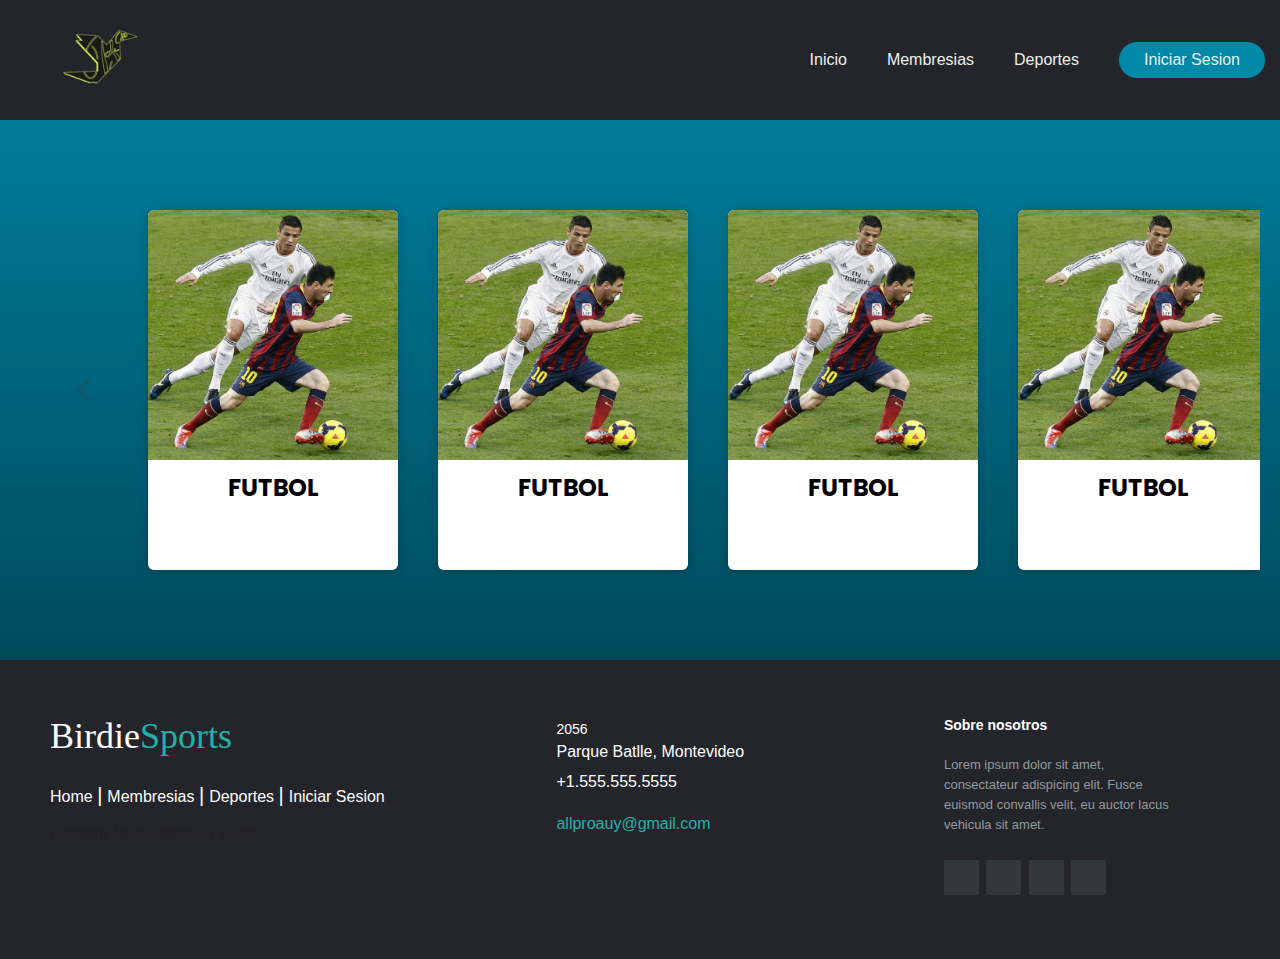
<file: DiseñoWeb/PaginaProyecto/deportes.html>
<!DOCTYPE html>
<html lang="es">
<head>
    <meta charset="UTF-8">
    <meta http-equiv="X-UA-Compatible" content="IE=edge">
    <meta name="viewport" content="width=device-width, initial-scale=1.0">
    <link rel="stylesheet" href="css/deportes.css">
    <title>AllProAUY</title>
</head>
<body>
    <!-------------Nav------------->
<header>
    <a class="logo" href="index.html"><img class="logo_nav" src="img/loginimg/logo_PAJARO.ico" alt="logo"></a>
        <nav>
            <ul class="nav__links">
                <li><a href="index.html">Inicio</a></li>
                <li><a href="#">Membresias</a></li>
                <li><a href="deportes.html">Deportes</a></li>
            </ul>
        </nav>
    <a class="cta" href="login.html">Iniciar Sesion</a>
    <p class="menu cta">Menu</p>
</header>
<div id="mobile__menu" class="overlay">
    <a class="close">&times;</a>
    <div class="overlay__content">
        <a href="index.html">Inicio</a>
        <a href="#">Membresias</a>
        <a href="deportes.html">Deportes</a>
        <a href="login.html">Iniciar Sesion</a>
    </div>
</div>

    <!-------------Deportes------------->
    <section class="product"> 
        <button class="pre-btn"><img src="img/arrow.png" alt=""></button>
        <button class="nxt-btn"><img src="img/arrow.png" alt=""></button>
        <div class="product-container">

            <div class="product-card">
                <div class="product-image">
                    <img src="img/depo.jpg" class="product-thumb" alt="">
                </div>
                <div class="product-info">
                    <h2 class="product-brand">Futbol</h2>
                    <button class="card-btn">Ver Resultados</button>
                </div>
            </div>

            <div class="product-card">
                <div class="product-image">
                    <img src="img/depo.jpg" class="product-thumb" alt="">
                </div>
                <div class="product-info">
                    <h2 class="product-brand">Futbol</h2>
                    <button class="card-btn">Ver Resultados</button>
                </div>
            </div>

            <div class="product-card">
                <div class="product-image">                   
                    <img src="img/depo.jpg" class="product-thumb" alt="">
                </div>
                <div class="product-info">
                    <h2 class="product-brand">Futbol</h2>
                    <button class="card-btn">Ver Resultados</button>
                </div>
            </div>

            <div class="product-card">
                <div class="product-image">                 
                    <img src="img/depo.jpg" class="product-thumb" alt="">
                </div>
                <div class="product-info">
                    <h2 class="product-brand">Futbol</h2>
                    <button class="card-btn">Ver Resultados</button>
                </div>
            </div>

            <div class="product-card">
                <div class="product-image">                 
                    <img src="img/depo.jpg" class="product-thumb" alt="">
                </div>
                <div class="product-info">
                    <h2 class="product-brand">Futbol</h2>
                    <button class="card-btn">Ver Resultados</button>
                </div>
            </div>

            <div class="product-card">
                <div class="product-image">              
                    <img src="img/depo.jpg" class="product-thumb" alt="">
                </div>
                <div class="product-info">
                    <h2 class="product-brand">Futbol</h2>
                    <button class="card-btn">Ver Resultados</button>
                </div>
            </div>

            <div class="product-card">
                <div class="product-image">             
                    <img src="img/depo.jpg" class="product-thumb" alt="">
                </div>
                <div class="product-info">
                    <h2 class="product-brand">Futbol</h2>
                    <button class="card-btn">Ver Resultados</button>
                </div>
            </div>

            <div class="product-card">
                <div class="product-image">            
                    <img src="img/depo.jpg" class="product-thumb" alt="">
                </div>
                <div class="product-info">
                    <h2 class="product-brand">Futbol</h2>
                    <button class="card-btn">Ver Resultados</button>
                </div>
            </div>

            <div class="product-card">
                <div class="product-image">           
                    <img src="img/depo.jpg" class="product-thumb" alt="">
                </div>
                <div class="product-info">
                    <h2 class="product-brand">Futbol</h2>
                    <button class="card-btn">Ver Resultados</button>
                </div>
            </div>

            <div class="product-card">
                <div class="product-image">                 
                    <img src="img/depo.jpg" class="product-thumb" alt="">
                </div>
                <div class="product-info">
                    <h2 class="product-brand">Futbol</h2>
                    <button class="card-btn">Ver Resultados</button>
                </div>
            </div>
        </div>
    </section>
    


    <!---------Footer--------->
    <footer class="footer-distributed">
        <div class="footer-left">
            <h3>Birdie<span>Sports</span></h3>
            <p class="footer-links">
                <a href="#" class="link-1">Home</a>       
                <a href="#">Membresias</a>      
                <a href="#">Deportes</a>          
                <a href="#">Iniciar Sesion</a>      
             </p>
            <p class="footer-company-name">Company Name: allproauy © 2022</p>
        </div>
        <div class="footer-center">
            <div>
                <i class=""></i>
                <p><span>2056</span> Parque Batlle, Montevideo</p>
            </div>
            <div>
                <i class=""></i>
                <p>+1.555.555.5555</p>
            </div>
            <div>
                <i class=""></i>
                <p><a href="mailto:support@company.com">allproauy@gmail.com</a></p>
            </div>
        </div>
        <div class="footer-right">
            <p class="footer-company-about">
                <span>Sobre nosotros</span>
                Lorem ipsum dolor sit amet, consectateur adispicing elit. Fusce euismod convallis velit, eu auctor lacus vehicula sit amet.
            </p>
            <div class="footer-icons">
                <a href="#"><i class=""></i></a>
                <a href="#"><i class=""></i></a>
                <a href="#"><i class=""></i></a>
                <a href="#"><i class=""></i></a>
            </div>
        </div>
    </footer>


<script src="js/deportes.js"></script>
</body>
</html>
</file>
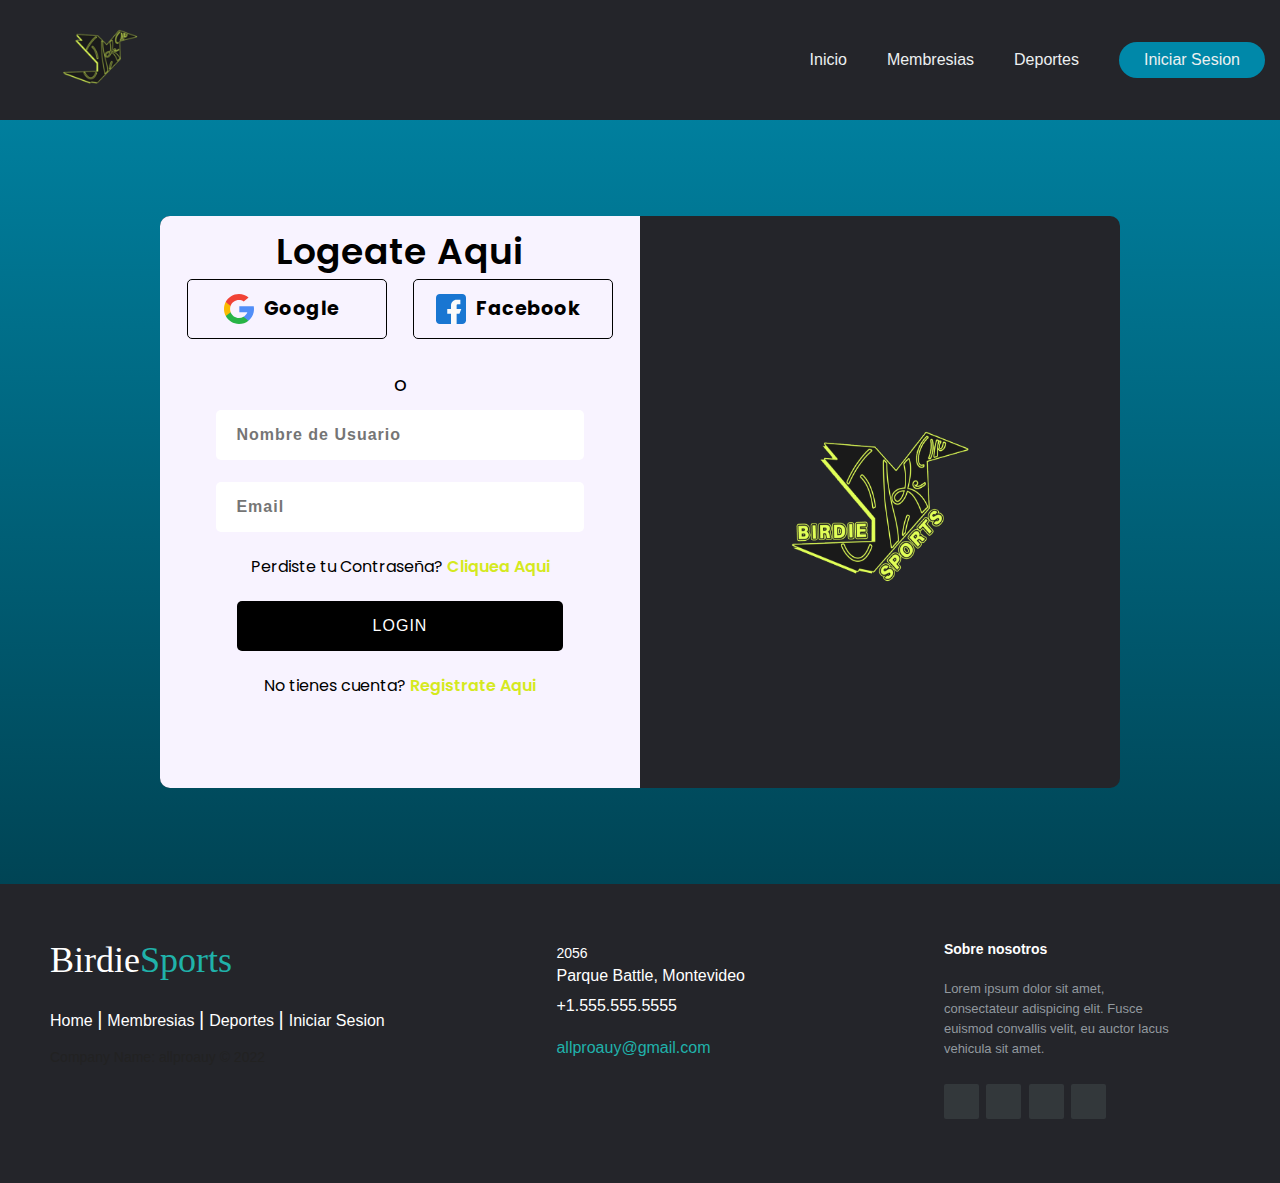
<file: DiseñoWeb/PaginaProyecto/login.html>
<!DOCTYPE html>
<html lang="es">
<head>
    <meta charset="UTF-8">
    <meta http-equiv="X-UA-Compatible" content="IE=edge">
    <meta name="viewport" content="width=device-width, initial-scale=1.0">
    <link rel="stylesheet" href="css/login.css">
    <title>AllProAUY</title>
</head>
<body>
    <!-------------Nav------------->
    <header>
        <a class="logo" href="index.html"><img class="logo_nav" src="img/loginimg/logo_PAJARO.ico" alt="logo"></a>
        <nav>
            <ul class="nav__links">
                <li><a href="index.html">Inicio</a></li>
                <li><a href="#">Membresias</a></li>
                <li><a href="deportes.html">Deportes</a></li>
            </ul>
        </nav>
        <a class="cta" href="login.html">Iniciar Sesion</a>
        <p class="menu cta">Menu</p>
    </header>
    <div id="mobile__menu" class="overlay">
        <a class="close">&times;</a>
        <div class="overlay__content">
            <a href="index.html">Inicio</a>
            <a href="#">Membresias</a>
            <a href="deportes.html">Desportes</a>
            <a href="login.html">Iniciar Sesion</a>
        </div>
    </div>

            <!---------Login--------->
<div class="login-container">
    <div class="login-info-container">
        <h1 class="title">Logeate Aqui</h1>
            <div class="social-login">
                <div class="social-login-element">
                    <img src="img/loginimg/google.svg" alt="google-image">
                    <span>Google</span>
                </div>
                <div class="social-login-element">
                    <img src="img/loginimg/facebook.svg" alt="facebook-image">
                    <span>Facebook</span>
                </div>
            </div>
                  <p>o</p>
            <form class="inputs-container">
                <input class="input" type="text" placeholder="Nombre de Usuario" required>
                <input class="input" type="email" placeholder="Email" required>
                <p>Perdiste tu Contraseña? <span class="span">Cliquea Aqui</span></p>
                <button class="btn">login</button>
                <p>No tienes cuenta? <a class="no_account" href="register.html"><span class="span">Registrate Aqui</span></p></a>
            </form>
        </div>
    <img id="pajaro" class="image-container" src="img/loginimg/logo_pajaro_con_letras.png" alt="">
</div>

            <!---------Footer--------->
<footer class="footer-distributed">
    <div class="footer-left">
        <h3>Birdie<span>Sports</span></h3>
        <p class="footer-links">
            <a href="#" class="link-1">Home</a>       
            <a href="#">Membresias</a>      
            <a href="#">Deportes</a>          
            <a href="#">Iniciar Sesion</a>      
         </p>
        <p class="footer-company-name">Company Name: allproauy © 2022</p>
    </div>
    <div class="footer-center">
        <div>
            <i class=""></i>
            <p><span>2056 </span> Parque Battle, Montevideo</p>
        </div>
        <div>
            <i class=""></i>
            <p>+1.555.555.5555</p>
        </div>
        <div>
            <i class=""></i>
            <p><a href="mailto:support@company.com">allproauy@gmail.com</a></p>
        </div>
    </div>
    <div class="footer-right">
        <p class="footer-company-about">
            <span>Sobre nosotros</span>
            Lorem ipsum dolor sit amet, consectateur adispicing elit. Fusce euismod convallis velit, eu auctor lacus vehicula sit amet.
        </p>
        <div class="footer-icons">
            <a href="#"><i class=""></i></a>
            <a href="#"><i class=""></i></a>
            <a href="#"><i class=""></i></a>
            <a href="#"><i class=""></i></a>
        </div>
    </div>
</footer>
<script src="js/login.js"></script>
</body>
</html>
</file>
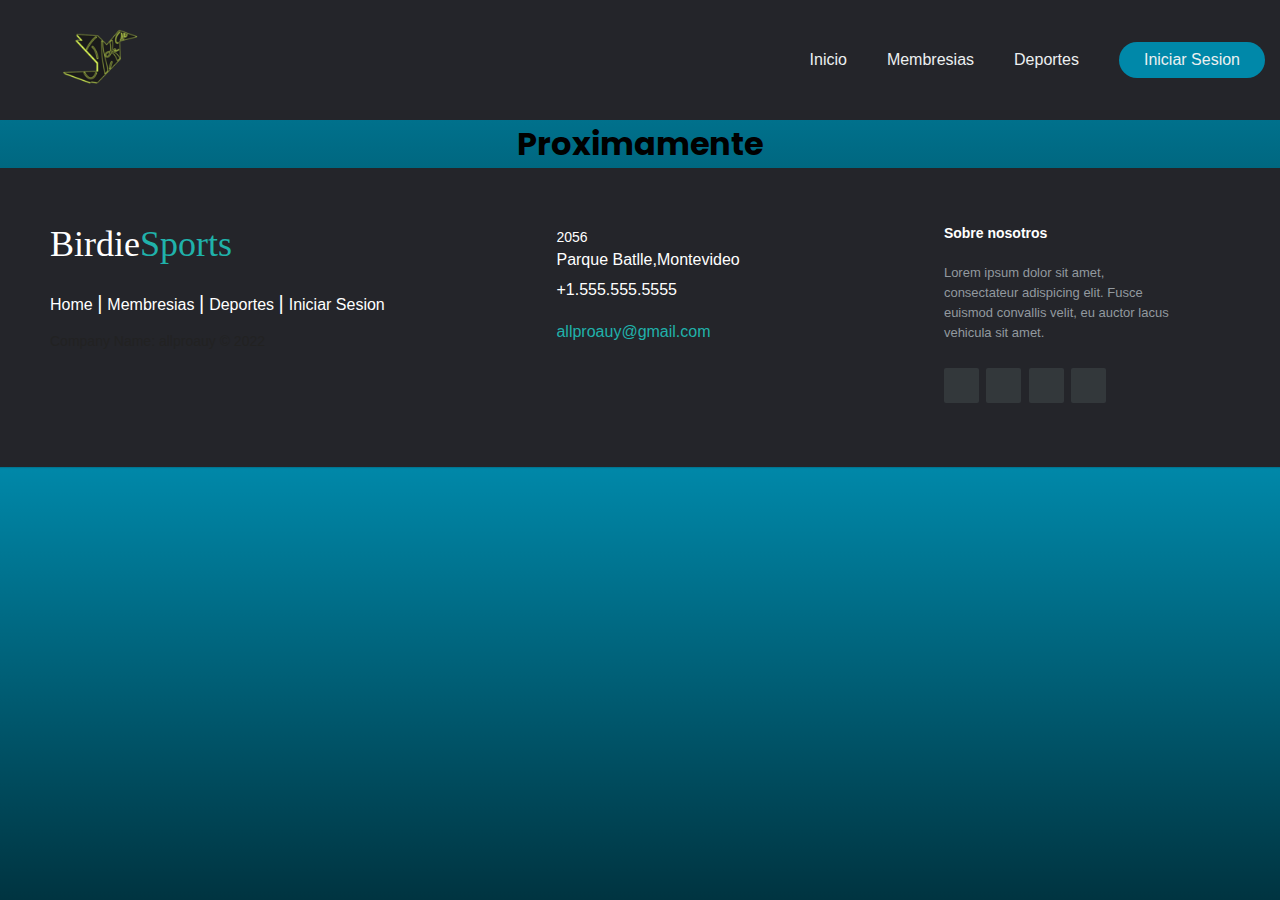
<file: DiseñoWeb/PaginaProyecto/membresia.html>
<!DOCTYPE html>
<html lang="es">
<head>
    <meta charset="UTF-8">
    <meta http-equiv="X-UA-Compatible" content="IE=edge">
    <meta name="viewport" content="width=device-width, initial-scale=1.0">
    <link rel="stylesheet" href="css/membresia.css">
    <title>AllProAUY</title>
</head>
<body>
    <!-------------Nav------------->
    <header>
        <a class="logo" href="index.html"><img class="logo_nav" src="img/loginimg/logo_PAJARO.ico" alt="logo"></a>
        <nav>
            <ul class="nav__links">
                <li><a href="index.html">Inicio</a></li>
                <li><a href="#">Membresias</a></li>
                <li><a href="deportes.html">Deportes</a></li>
            </ul>
        </nav>
        <a class="cta" href="login.html">Iniciar Sesion</a>
        <p class="menu cta">Menu</p>
    </header>
    <div id="mobile__menu" class="overlay">
        <a class="close">&times;</a>
        <div class="overlay__content">
            <a href="index.html">Inicio</a>
            <a href="#">Membresias</a>
            <a href="deportes.html">Deportes</a>
            <a href="login.html">Iniciar Sesion</a>
        </div>
    </div>
    <!-------------Membresias------------->
    <div class="por_hacer">
        <h1>Proximamente</h1>
    </div>

    <!---------Footer--------->
 <footer class="footer-distributed">
    <div class="footer-left">
        <h3>Birdie<span>Sports</span></h3>
        <p class="footer-links">
            <a href="#" class="link-1">Home</a>     
            <a href="#">Membresias</a>      
            <a href="#">Deportes</a>          
            <a href="#">Iniciar Sesion</a>      
         </p>
        <p class="footer-company-name">Company Name: allproauy © 2022</p>
    </div>
    <div class="footer-center">
        <div>
            <i class=""></i>
            <p><span>2056 </span>Parque Batlle,Montevideo</p>
        </div>
        <div>
            <i class=""></i>
            <p>+1.555.555.5555</p>
        </div>
        <div>
            <i class=""></i>
            <p><a href="mailto:support@company.com">allproauy@gmail.com</a></p>
        </div>
    </div>
    <div class="footer-right">
        <p class="footer-company-about">
            <span>Sobre nosotros</span>
            Lorem ipsum dolor sit amet, consectateur adispicing elit. Fusce euismod convallis velit, eu auctor lacus vehicula sit amet.
        </p>
        <div class="footer-icons">
            <a href="#"><i class=""></i></a>
            <a href="#"><i class=""></i></a>
            <a href="#"><i class=""></i></a>
            <a href="#"><i class=""></i></a>
        </div>
    </div>
</footer>

<script src="js/jsprincipal.js"></script>
</body>
</html>
</file>
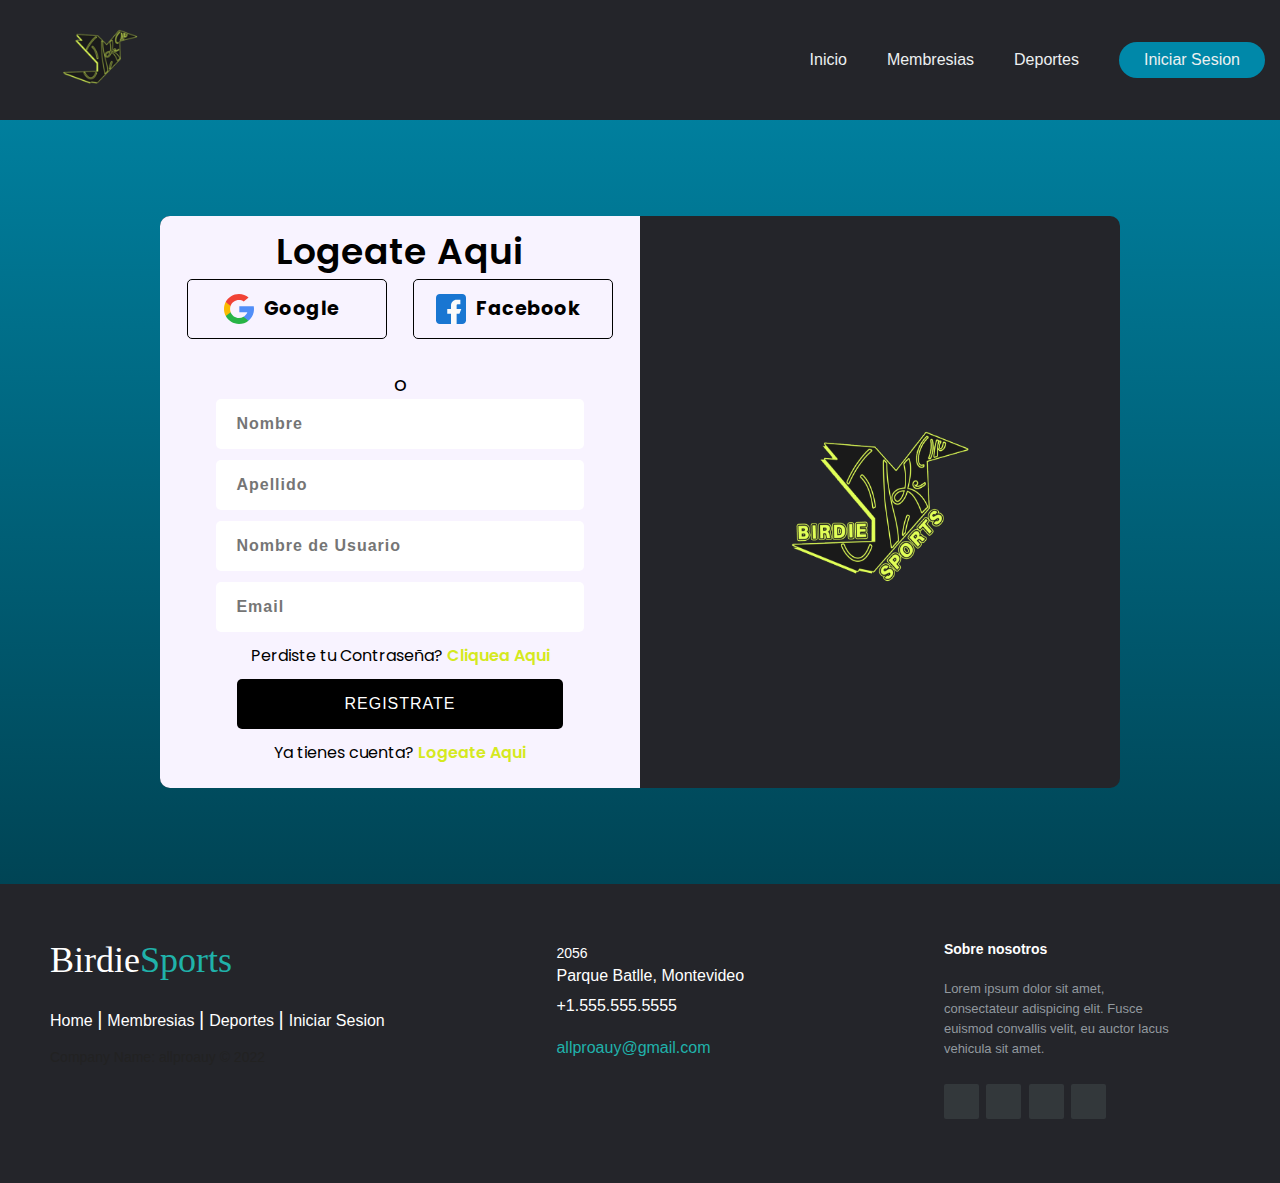
<file: DiseñoWeb/PaginaProyecto/register.html>
<!DOCTYPE html>
<html lang="es">
<head>
    <meta charset="UTF-8">
    <meta http-equiv="X-UA-Compatible" content="IE=edge">
    <meta name="viewport" content="width=device-width, initial-scale=1.0">
    <link rel="stylesheet" href="css/register.css">
    <title>AllProAUY</title>
</head>
<body>
    <!-------------Nav------------->
    <header>
        <a class="logo" href="index.html"><img class="logo_nav" src="img/loginimg/logo_PAJARO.ico" alt="logo"></a>
        <nav>
            <ul class="nav__links">
                <li><a href="index.html">Inicio</a></li>
                <li><a href="#">Membresias</a></li>
                <li><a href="deportes.html">Deportes</a></li>
            </ul>
        </nav>
        <a class="cta" href="deportes.html">Iniciar Sesion</a>
        <p class="menu cta">Menu</p>
    </header>
    <div id="mobile__menu" class="overlay">
        <a class="close">&times;</a>
        <div class="overlay__content">
            <a href="index.html">Inicio</a>
            <a href="">Membresias</a>
            <a href="deportes.html">Deportes</a>
            <a href="login.html">Iniciar Sesion</a>
        </div>
    </div>

            <!---------Login--------->
<div class="login-container">
    <div class="login-info-container">
        <h1 class="title">Logeate Aqui</h1>
            <div class="social-login">
                <div class="social-login-element">
                    <img src="img/loginimg/google.svg" alt="google-image">
                    <span>Google</span>
                </div>
                <div class="social-login-element">
                    <img src="img/loginimg/facebook.svg" alt="facebook-image">
                    <span>Facebook</span>
                </div>
            </div>
                  <p>o</p>
            <form class="inputs-container">
                <input class="input" type="text" placeholder="Nombre" required>
                <input class="input" type="text" placeholder="Apellido" required>
                <input class="input" type="text" placeholder="Nombre de Usuario" required>
                <input class="input" type="email" placeholder="Email" required>
                <p>Perdiste tu Contraseña? <span class="span">Cliquea Aqui</span></p>
                <button class="btn">Registrate</button>
                <p>Ya tienes cuenta? <a class="no_account" href="login.html"><span class="span">Logeate Aqui</span></p></a>
            </form>
        </div>
    <img class="image-container" src="img/loginimg/logo_pajaro_con_letras.png" alt="">
</div>

            <!---------Footer--------->
            <footer class="footer-distributed">
                <div class="footer-left">
                    <h3>Birdie<span>Sports</span></h3>
                    <p class="footer-links">
                        <a href="#" class="link-1">Home</a>       
                        <a href="#">Membresias</a>      
                        <a href="#">Deportes</a>          
                        <a href="#">Iniciar Sesion</a>      
                     </p>
                    <p class="footer-company-name">Company Name: allproauy © 2022</p>
                </div>
                <div class="footer-center">
                    <div>
                        <i class=""></i>
                        <p><span>2056</span> Parque Batlle, Montevideo</p>
                    </div>
                    <div>
                        <i class=""></i>
                        <p>+1.555.555.5555</p>
                    </div>
                    <div>
                        <i class=""></i>
                        <p><a href="mailto:support@company.com">allproauy@gmail.com</a></p>
                    </div>
                </div>
                <div class="footer-right">
                    <p class="footer-company-about">
                        <span>Sobre nosotros</span>
                        Lorem ipsum dolor sit amet, consectateur adispicing elit. Fusce euismod convallis velit, eu auctor lacus vehicula sit amet.
                    </p>
                    <div class="footer-icons">
                        <a href="#"><i class=""></i></a>
                        <a href="#"><i class=""></i></a>
                        <a href="#"><i class=""></i></a>
                        <a href="#"><i class=""></i></a>
                    </div>
                </div>
            </footer>
<script src="js/login.js"></script>
</body>
</html>
</file>
<file: DiseñoWeb/PaginaProyecto/css/deportes.css>
/* Google Fonts - Poppins */
@import url('https://fonts.googleapis.com/css2?family=Poppins:wght@300;400;500;600&display=swap');
* {
    box-sizing: border-box;
    margin: 0;
    padding: 0;
}

body{
  background-image: linear-gradient(to top,#000000 -50%, rgba(0, 136, 169, 1) 100%);
  font-family: 'Poppins', sans-serif;
}
/* NAV */
 header {
    display: flex;
    justify-content: flex-end;
    align-items: center;
    padding-right: 15px;
    background-color: #24252a;
  }
  
  .logo_nav{
    width: 200px;
  }

  .logo {
    margin-right: auto;
  }
  .nav__links {
    list-style: none;
    display: flex;
  }
  
  .nav__links a,
  .cta,
  .overlay__content a {
    font-family: "Montserrat", sans-serif;
    font-weight: 500;
    color: #edf0f1;
    text-decoration: none;
  }
  
  .nav__links li {
    padding: 0px 20px;
  }
  
  .nav__links li a {
    transition: all 0.3s ease 0s;
  }
  
  .nav__links li a:hover {
    color: #0088a9;
  }
  
  .cta {
    margin-left: 20px;
    padding: 9px 25px;
    background-color: rgba(0, 136, 169, 1);
    border: none;
    border-radius: 50px;
    cursor: pointer;
    transition: all 0.3s ease 0s;
  }
  
  .cta:hover {
    background-color: rgba(0, 136, 169, 0.8);
  }
  
  /* Mobile Nav */
  .menu {
    display: none;
  }
  
  .overlay {
    height: 100%;
    width: 0;
    position: absolute;
    z-index: 10;
    left: 0;
    top: 0;
    background-color: #24252a;
    overflow-x: hidden;
    transition: all 0.5s ease 0s;
  }
  
  .overlay--active {
    width: 100%;
  }
  
  .overlay__content {
    display: flex;
    height: 100%;
    flex-direction: column;
    align-items: center;
    justify-content: center;
  }
  
  .overlay a {
    padding: 15px;
    font-size: 36px;
    display: block;
    transition: all 0.3s ease 0s;
  }
  
  .overlay a:hover,
  .overlay a:focus {
    color: #0088a9;
  }
  .overlay .close {
    position: absolute;
    top: 20px;
    right: 45px;
    font-size: 60px;
    color: #edf0f1;
    cursor: pointer;
  }
  
  @media screen and (max-height: 450px) {
    .overlay_mobile a {
      font-size: 20px;
    }
    .overlay_mobile .close {
      font-size: 40px;
      top: 15px;
      right: 35px;
    }
  }
  
  @media only screen and (max-width: 800px) {
    .nav__links,
    .cta {
      display: none;
    }
    .menu {
      display: initial;
    }
  }

  /* Deportes */
.product {
  position: relative;
  overflow: hidden;
  margin: 20px;
}

.product-category {
  padding: 0 10vw;
  font-size: 30px;
  font-weight: 500;
  margin-bottom: 40px;
  text-transform: capitalize;

}

.product-container {
  padding: 0 10vw;
  display: flex;
  overflow-x: auto;
  scroll-behavior: smooth;
  height: 500px;
  align-items: center;
}

.product-container::-webkit-scrollbar {
  display: none;
}

.product-card {
  flex: 0 0 auto;
  width: 250px;
  height: 360px;
  margin-right: 40px;
  position: relative;
  text-align: center;
	border-radius: 6px;
	overflow: hidden;
	background:#fff;
	box-shadow: 0px 1px 10px rgba(0,0,0,0.2);
	transition: all 400ms ease-out; 
}


.product-image {
  position: relative;
  width: 100%;
  height: 250px;
  overflow: hidden;
}

.product-thumb {
  width: 100%;
  height: 100%;
  object-fit: cover;
}

.discount-tag {
  position: absolute;
  background: #fff;
  padding: 5px;
  border-radius: 5px;
  color: #ff7d7d;
  right: 10px;
  top: 10px;
  text-transform: capitalize;
}

.card-btn {
  position: absolute;
  bottom: 10px;
  left: 50%;
  transform: translateX(-50%);
  padding: 10px;
  width: 90%;
  text-transform: capitalize;
  border: none;
  outline: none;
  background: #fff;
  border-radius: 5px;
  transition: 0.5s;
  cursor: pointer;
  opacity: 0;
}

.product-card:hover .card-btn {
  opacity: 1;
  
}

.card-btn:hover {
  background: #ff7d7d;
  color: #fff;
}

.product-info {
  width: 100%;
  height: 100px;
  padding-top: 10px;
}

.product-brand {
  text-transform: uppercase;
}

.product-short-description {
  width: 100%;
  height: 20px;
  line-height: 20px;
  overflow: hidden;
  opacity: 0.5;
  text-transform: capitalize;
  margin: 5px 0;
}

.price {
  font-weight: 900;
  font-size: 20px;
}

.actual-price {
  margin-left: 20px;
  opacity: 0.5;
  text-decoration: line-through;
}

.pre-btn,
.nxt-btn {
  border: none;
  width: 10vw;
  height: 100%;
  position: absolute;
  top: 0;
  display: flex;
  justify-content: center;
  align-items: center;
  background: transparent;
  cursor: pointer;
  z-index: 8;
}

.pre-btn {
  left: 0;
  transform: rotate(180deg);
}

.nxt-btn {
  right: 0;
}

.pre-btn img,
.nxt-btn img {
  opacity: 0.2;
}

.pre-btn:hover img,
.nxt-btn:hover img {
  opacity: 1;
}

.collection-container {
  width: 100%;
  display: grid;
  grid-template-columns: repeat(2, 1fr);
  grid-gap: 10px;
}

.collection {
  position: relative;
}

.collection img {
  width: 100%;
  height: 100%;
  object-fit: cover;
}

.collection p {
  position: absolute;
  top: 50%;
  left: 50%;
  transform: translate(-50%, -50%);
  text-align: center;
  color: #fff;
  font-size: 50px;
  text-transform: capitalize;
}

.collection:nth-child(3) {
  grid-column: span 2;
  margin-bottom: 10px;
}

  
/* Footer */

.footer-distributed{
	background: #24252a;
	box-shadow: 0 1px 1px 0 rgba(0, 0, 0, 0.12);
	box-sizing: border-box;
	width: 100%;
	text-align: left;
	font: bold 16px sans-serif;
	padding: 55px 50px;
}

.footer-distributed .footer-left,
.footer-distributed .footer-center,
.footer-distributed .footer-right{
	display: inline-block;
	vertical-align: top;
}

/* Footer left */

.footer-distributed .footer-left{
	width: 40%;
}

/* The company logo */

.footer-distributed h3{
	color:  #ffffff;
	font: normal 36px 'Open Sans', cursive;
	margin: 0;
}

.footer-distributed h3 span{
	color:  lightseagreen;
}

/* Footer links */

.footer-distributed .footer-links{
	color:  #ffffff;
	margin: 20px 0 12px;
	padding: 0;
}

.footer-distributed .footer-links a{
	display:inline-block;
	line-height: 1.8;
  font-weight:400;
	text-decoration: none;
	color:  inherit;
}

.footer-distributed .footer-company-name{
	color:  #222;
	font-size: 14px;
	font-weight: normal;
	margin: 0;
}

/* Footer Center */

.footer-distributed .footer-center{
	width: 35%;
}

.footer-distributed .footer-center i{
	background-color:  #33383b;
	color: #ffffff;
	font-size: 25px;
	width: 38px;
	height: 38px;
	border-radius: 50%;
	text-align: center;
	line-height: 42px;
	margin: 10px 15px;
	vertical-align: middle;
}

.footer-distributed .footer-center i.fa-envelope{
	font-size: 17px;
	line-height: 38px;
}

.footer-distributed .footer-center p{
	display: inline-block;
	color: #ffffff;
  font-weight:400;
	vertical-align: middle;
	margin:0;
}

.footer-distributed .footer-center p span{
	display:block;
	font-weight: normal;
	font-size:14px;
	line-height:2;
}

.footer-distributed .footer-center p a{
	color:  lightseagreen;
	text-decoration: none;;
}

.footer-distributed .footer-links a:before {
  content: "|";
  font-weight:300;
  font-size: 20px;
  left: 0;
  color: #fff;
  display: inline-block;
  padding-right: 5px;
}

.footer-distributed .footer-links .link-1:before {
  content: none;
}

/* Footer Right */

.footer-distributed .footer-right{
	width: 20%;
}

.footer-distributed .footer-company-about{
	line-height: 20px;
	color:  #92999f;
	font-size: 13px;
	font-weight: normal;
	margin: 0;
}

.footer-distributed .footer-company-about span{
	display: block;
	color:  #ffffff;
	font-size: 14px;
	font-weight: bold;
	margin-bottom: 20px;
}

.footer-distributed .footer-icons{
	margin-top: 25px;
}

.footer-distributed .footer-icons a{
	display: inline-block;
	width: 35px;
	height: 35px;
	cursor: pointer;
	background-color:  #33383b;
	border-radius: 2px;

	font-size: 20px;
	color: #ffffff;
	text-align: center;
	line-height: 35px;

	margin-right: 3px;
	margin-bottom: 5px;
}

/* If you don't want the footer to be responsive, remove these media queries */

@media (max-width: 880px) {

	.footer-distributed{
		font: bold 14px sans-serif;
	}

	.footer-distributed .footer-left,
	.footer-distributed .footer-center,
	.footer-distributed .footer-right{
		display: block;
		width: 100%;
		margin-bottom: 40px;
		text-align: center;
	}

	.footer-distributed .footer-center i{
		margin-left: 0;
	}

}
</file>
<file: DiseñoWeb/PaginaProyecto/css/login.css>
@import url('https://fonts.googleapis.com/css2?family=Poppins:wght@300;400;600;700&display=swap');

* {
    box-sizing: border-box;
    margin: 0;
    padding: 0;
}

  body {
    font-family: 'Poppins', sans-serif;
    background-image: linear-gradient(to top,#000000 -50%, rgba(0, 136, 169, 1) 100%);
    
}

  /* NAV */
  header {
    display: flex;
    justify-content: flex-end;
    align-items: center;
    padding-right: 15px;
    background-color: #24252a;
  }
  .logo_nav{
    width: 200px;
  }

  .logo {
    margin-right: auto;
  }
  
  .nav__links {
    list-style: none;
    display: flex;
  }
  
  .nav__links a,
  .cta,
  .overlay__content a {
    font-family: "Montserrat", sans-serif;
    font-weight: 500;
    color: #edf0f1;
    text-decoration: none;
  }
  
  .nav__links li {
    padding: 0px 20px;
  }
  
  .nav__links li a {
    transition: all 0.3s ease 0s;
  }
  
  .nav__links li a:hover {
    color: #0088a9;
  }
  
  .cta {
    margin-left: 20px;
    padding: 9px 25px;
    background-color: rgba(0, 136, 169, 1);
    border: none;
    border-radius: 50px;
    cursor: pointer;
    transition: all 0.3s ease 0s;
  }
  
  .cta:hover {
    background-color: rgba(0, 136, 169, 0.8);
  }
  
  /* Mobile Nav */
  
  .menu {
    display: none;
  }
  
  .overlay {
    height: 100%;
    width: 0;
    position: fixed;
    z-index: 1;
    left: 0;
    top: 0;
    background-color: #24252a;
    overflow-x: hidden;
    transition: all 0.5s ease 0s;
  }
  
  .overlay--active {
    width: 100%;
  }
  
  .overlay__content {
    display: flex;
    height: 100%;
    flex-direction: column;
    align-items: center;
    justify-content: center;
  }
  
  .overlay a {
    padding: 15px;
    font-size: 36px;
    display: block;
    transition: all 0.3s ease 0s;
  }
  
  .overlay a:hover,
  .overlay a:focus {
    color: #0088a9;
  }
  .overlay .close {
    position: absolute;
    top: 20px;
    right: 45px;
    font-size: 60px;
    color: #edf0f1;
    cursor: pointer;
  }
  
  @media screen and (max-height: 450px) {
    .overlay a {
      font-size: 20px;
    }
    .overlay .close {
      font-size: 40px;
      top: 15px;
      right: 35px;
    }
  }
  
  @media only screen and (max-width: 800px) {
    .nav__links,
    .cta {
      display: none;
    }
    .menu {
      display: initial;
    }
  }
  
  /* Login */

  :root {
    --login-bg:#f8f3ff;
    --title-bg: #000000;
    --button-bg: #000000;
    --light-pink: #d5e91f;
    --image-bg:  #24252a ;
}

.login-container {
  height: 35.75em;
  width: 60em;
  margin: 6em auto;
  border-radius: 10px;
  display: flex;
  justify-content: space-between;
  align-items: center;
  overflow: hidden;
  background-color: var(--image-bg);
  z-index: -1;
}

.login-info-container {
  width: 50%;
  height: 100%;
  display: flex;
  flex-direction: column;
  align-items: center;
  text-align: center;
  padding-top: 0.5rem;
  background-color: var(--login-bg);
}

.image-container {
  height: 300px;
  width: 50%;
  box-sizing: border-box;
  background-color: var(--image-bg);
}

.title {
  text-transform: capitalize;
  font-size: 2.25rem;
  font-weight: 600;
  letter-spacing: 1px;
  color: var(--title-bg);
}

.social-login {
  width: 100%;
  display: flex;
  justify-content: space-evenly;
  cursor: pointer;
}

.social-login-element {
  width: 12.5rem;
  height: 3.75rem;
  font-size: 1.2rem;
  font-weight: 700;
  letter-spacing: 0.5px;
  border-radius: 5px;
  border: 1px solid var(--button-bg);
  display: flex;
  justify-content: center;
  align-items: center;
}

.social-login-element img {
  width: 1.875rem;
  height: 1.875rem;
  position: relative;
  top: 0;
  left: -0.625rem;
}

.social-login-element:hover {
  background-color: #fff;
}

.login-info-container > p {
  font-size: 1.25em;
  margin-top: 1.5em;
}

.inputs-container {
  height: 55%;
  width: 85%;
  display: flex;
  flex-direction: column;
  justify-content: space-around;
  align-items: center;
}

.input, .btn {
  width: 90%;
  height: 3.125rem;
  font-size: 1em;
}

.input {
  padding-left: 20px;
  border: none;
  border-radius: 5px;
  font-weight: 600;
  letter-spacing: 1px;
  box-sizing: border-box;
}

.input:hover {
  border: 2px solid var(--button-bg);
}

.btn {
  width: 80%;
  letter-spacing: 1px;
  text-transform: uppercase;
  color: white;
  border: none;
  border-radius: 5px;
  background-color: var(--button-bg);
  cursor: pointer;
}

.inputs-container p {
  margin: 0;
}

.span {
  color: var(--light-pink);
  font-weight: 600;
  cursor: pointer;
}

.no_account{
  text-decoration: none;
  color: black;
}

@media screen and (max-width: 1000px) {
  .login-container {
      width: 70%;
      margin-top: 3rem;
  }
  .login-info-container {
      width: 100%;
      border-radius: 5px;
  }
  
  .image-container {
      display: none;
  }  
}

@media screen and (max-width: 650px) {
  .login-container {
      width: 90%;
  }
}

@media screen and (max-width: 500px) {
  .login-container {
      height: 90%;
  }

  .social-login {
      flex-direction: column;
      align-items: center;
      height: 30%;
  }

  .login-info-container > p {
      margin: 0;
  }
}


        
/* Footer */

.footer-distributed{
	background: #24252a;
	box-shadow: 0 1px 1px 0 rgba(0, 0, 0, 0.12);
	box-sizing: border-box;
	width: 100%;
	text-align: left;
	font: bold 16px sans-serif;
	padding: 55px 50px;
}

.footer-distributed .footer-left,
.footer-distributed .footer-center,
.footer-distributed .footer-right{
	display: inline-block;
	vertical-align: top;
}

/* Footer a la izquierda */

.footer-distributed .footer-left{
	width: 40%;
}

/* Logo Compania*/

.footer-distributed h3{
	color:  #ffffff;
	font: normal 36px 'Open Sans', cursive;
	margin: 0;
}

.footer-distributed h3 span{
	color:  lightseagreen;
}

/* Links del Footer */

.footer-distributed .footer-links{
	color:  #ffffff;
	margin: 20px 0 12px;
	padding: 0;
}

.footer-distributed .footer-links a{
	display:inline-block;
	line-height: 1.8;
  font-weight:400;
	text-decoration: none;
	color:  inherit;
}

.footer-distributed .footer-company-name{
	color:  #222;
	font-size: 14px;
	font-weight: normal;
	margin: 0;
}

/* Footer al centro */

.footer-distributed .footer-center{
	width: 35%;
}

.footer-distributed .footer-center i{
	background-color:  #33383b;
	color: #ffffff;
	font-size: 25px;
	width: 38px;
	height: 38px;
	border-radius: 50%;
	text-align: center;
	line-height: 42px;
	margin: 10px 15px;
	vertical-align: middle;
}

.footer-distributed .footer-center i.fa-envelope{
	font-size: 17px;
	line-height: 38px;
}

.footer-distributed .footer-center p{
	display: inline-block;
	color: #ffffff;
  font-weight:400;
	vertical-align: middle;
	margin:0;
}

.footer-distributed .footer-center p span{
	display:block;
	font-weight: normal;
	font-size:14px;
	line-height:2;
}

.footer-distributed .footer-center p a{
	color:  lightseagreen;
	text-decoration: none;;
}

.footer-distributed .footer-links a:before {
  content: "|";
  font-weight:300;
  font-size: 20px;
  left: 0;
  color: #fff;
  display: inline-block;
  padding-right: 5px;
}

.footer-distributed .footer-links .link-1:before {
  content: none;
}

/* Footer a la derecha */

.footer-distributed .footer-right{
	width: 20%;
}

.footer-distributed .footer-company-about{
	line-height: 20px;
	color:  #92999f;
	font-size: 13px;
	font-weight: normal;
	margin: 0;
}

.footer-distributed .footer-company-about span{
	display: block;
	color:  #ffffff;
	font-size: 14px;
	font-weight: bold;
	margin-bottom: 20px;
}

.footer-distributed .footer-icons{
	margin-top: 25px;
}

.footer-distributed .footer-icons a{
	display: inline-block;
	width: 35px;
	height: 35px;
	cursor: pointer;
	background-color:  #33383b;
	border-radius: 2px;

	font-size: 20px;
	color: #ffffff;
	text-align: center;
	line-height: 35px;

	margin-right: 3px;
	margin-bottom: 5px;
}

/* media queries */

@media (max-width: 880px) {

	.footer-distributed{
		font: bold 14px sans-serif;
	}

	.footer-distributed .footer-left,
	.footer-distributed .footer-center,
	.footer-distributed .footer-right{
		display: block;
		width: 100%;
		margin-bottom: 40px;
		text-align: center;
	}

	.footer-distributed .footer-center i{
		margin-left: 0;
	}

}
</file>
<file: DiseñoWeb/PaginaProyecto/css/membresia.css>
@import url('https://fonts.googleapis.com/css2?family=Poppins:wght@300;400;600;700&display=swap');

* {
    box-sizing: border-box;
    margin: 0;
    padding: 0;
}

  body {
    font-family: 'Poppins', sans-serif;
    background-image: linear-gradient(to top,#000000 -50%, rgba(0, 136, 169, 1) 100%);
}

  /* NAV */
  header {
    display: flex;
    justify-content: flex-end;
    align-items: center;
    padding-right: 15px;
    background-color: #24252a;
  }
  
  .logo_nav{
    width: 200px;
  }

  .logo {
    margin-right: auto;
  }
  
  .nav__links {
    list-style: none;
    display: flex;
  }
  
  .nav__links a,
  .cta,
  .overlay__content a {
    font-family: "Montserrat", sans-serif;
    font-weight: 500;
    color: #edf0f1;
    text-decoration: none;
  }
  
  .nav__links li {
    padding: 0px 20px;
  }
  
  .nav__links li a {
    transition: all 0.3s ease 0s;
  }
  
  .nav__links li a:hover {
    color: #0088a9;
  }
  
  .cta {
    margin-left: 20px;
    padding: 9px 25px;
    background-color: rgba(0, 136, 169, 1);
    border: none;
    border-radius: 50px;
    cursor: pointer;
    transition: all 0.3s ease 0s;
  }
  
  .cta:hover {
    background-color: rgba(0, 136, 169, 0.8);
  }
  
  /* Mobile Nav */
  
  .menu {
    display: none;
  }
  
  .overlay {
    height: 100%;
    width: 0;
    position: fixed;
    z-index: 1;
    left: 0;
    top: 0;
    background-color: #24252a;
    overflow-x: hidden;
    transition: all 0.5s ease 0s;
  }
  
  .overlay--active {
    width: 100%;
  }
  
  .overlay__content {
    display: flex;
    height: 100%;
    flex-direction: column;
    align-items: center;
    justify-content: center;
  }
  
  .overlay a {
    padding: 15px;
    font-size: 36px;
    display: block;
    transition: all 0.3s ease 0s;
  }
  
  .overlay a:hover,
  .overlay a:focus {
    color: #0088a9;
  }
  .overlay .close {
    position: absolute;
    top: 20px;
    right: 45px;
    font-size: 60px;
    color: #edf0f1;
    cursor: pointer;
  }
  
  @media screen and (max-height: 450px) {
    .overlay a {
      font-size: 20px;
    }
    .overlay .close {
      font-size: 40px;
      top: 15px;
      right: 35px;
    }
  }
  
  @media only screen and (max-width: 800px) {
    .nav__links,
    .cta {
      display: none;
    }
    .menu {
      display: initial;
    }
  }

  /* Membresias */
  .por_hacer{
    width: 100%;
    display: flex;
    align-items: center;
    justify-content: center;
  }

  /* Footer */

.footer-distributed{
	background: #24252a;
	box-shadow: 0 1px 1px 0 rgba(0, 0, 0, 0.12);
	box-sizing: border-box;
	width: 100%;
	text-align: left;
	font: bold 16px sans-serif;
	padding: 55px 50px;
}

.footer-distributed .footer-left,
.footer-distributed .footer-center,
.footer-distributed .footer-right{
	display: inline-block;
	vertical-align: top;
}

/* Footer a la izquierda */

.footer-distributed .footer-left{
	width: 40%;
}

/* Logo Compania */

.footer-distributed h3{
	color:  #ffffff;
	font: normal 36px 'Open Sans', cursive;
	margin: 0;
}

.footer-distributed h3 span{
	color:  lightseagreen;
}

/* Links del Footer */

.footer-distributed .footer-links{
	color:  #ffffff;
	margin: 20px 0 12px;
	padding: 0;
}

.footer-distributed .footer-links a{
	display:inline-block;
	line-height: 1.8;
  font-weight:400;
	text-decoration: none;
	color:  inherit;
}

.footer-distributed .footer-company-name{
	color:  #222;
	font-size: 14px;
	font-weight: normal;
	margin: 0;
}

/* Footer al Centro */

.footer-distributed .footer-center{
	width: 35%;
}

.footer-distributed .footer-center i{
	background-color:  #33383b;
	color: #ffffff;
	font-size: 25px;
	width: 38px;
	height: 38px;
	border-radius: 50%;
	text-align: center;
	line-height: 42px;
	margin: 10px 15px;
	vertical-align: middle;
}

.footer-distributed .footer-center i.fa-envelope{
	font-size: 17px;
	line-height: 38px;
}

.footer-distributed .footer-center p{
	display: inline-block;
	color: #ffffff;
  font-weight:400;
	vertical-align: middle;
	margin:0;
}

.footer-distributed .footer-center p span{
	display:block;
	font-weight: normal;
	font-size:14px;
	line-height:2;
}

.footer-distributed .footer-center p a{
	color:  lightseagreen;
	text-decoration: none;;
}

.footer-distributed .footer-links a:before {
  content: "|";
  font-weight:300;
  font-size: 20px;
  left: 0;
  color: #fff;
  display: inline-block;
  padding-right: 5px;
}

.footer-distributed .footer-links .link-1:before {
  content: none;
}

/* Footer a la derecha */

.footer-distributed .footer-right{
	width: 20%;
}

.footer-distributed .footer-company-about{
	line-height: 20px;
	color:  #92999f;
	font-size: 13px;
	font-weight: normal;
	margin: 0;
}

.footer-distributed .footer-company-about span{
	display: block;
	color:  #ffffff;
	font-size: 14px;
	font-weight: bold;
	margin-bottom: 20px;
}

.footer-distributed .footer-icons{
	margin-top: 25px;
}

.footer-distributed .footer-icons a{
	display: inline-block;
	width: 35px;
	height: 35px;
	cursor: pointer;
	background-color:  #33383b;
	border-radius: 2px;

	font-size: 20px;
	color: #ffffff;
	text-align: center;
	line-height: 35px;

	margin-right: 3px;
	margin-bottom: 5px;
}

/* media queries */

@media (max-width: 880px) {

	.footer-distributed{
		font: bold 14px sans-serif;
	}

	.footer-distributed .footer-left,
	.footer-distributed .footer-center,
	.footer-distributed .footer-right{
		display: block;
		width: 100%;
		margin-bottom: 40px;
		text-align: center;
	}

	.footer-distributed .footer-center i{
		margin-left: 0;
	}

}
</file>
<file: DiseñoWeb/PaginaProyecto/css/register.css>
@import url('https://fonts.googleapis.com/css2?family=Poppins:wght@300;400;600;700&display=swap');

* {
    box-sizing: border-box;
    margin: 0;
    padding: 0;
}

  body {
    font-family: 'Poppins', sans-serif;
    background-image: linear-gradient(to top,#000000 -50%, rgba(0, 136, 169, 1) 100%);
}

  /* NAV */
  header {
    display: flex;
    justify-content: flex-end;
    align-items: center;
    padding-right: 15px;
    background-color: #24252a;
  }
  
  .logo_nav{
    width: 200px;
  }

  .logo {
    margin-right: auto;
  }
  .nav__links {
    list-style: none;
    display: flex;
  }
  
  .nav__links a,
  .cta,
  .overlay__content a {
    font-family: "Montserrat", sans-serif;
    font-weight: 500;
    color: #edf0f1;
    text-decoration: none;
  }
  
  .nav__links li {
    padding: 0px 20px;
  }
  
  .nav__links li a {
    transition: all 0.3s ease 0s;
  }
  
  .nav__links li a:hover {
    color: #0088a9;
  }
  
  .cta {
    margin-left: 20px;
    padding: 9px 25px;
    background-color: rgba(0, 136, 169, 1);
    border: none;
    border-radius: 50px;
    cursor: pointer;
    transition: all 0.3s ease 0s;
  }
  
  .cta:hover {
    background-color: rgba(0, 136, 169, 0.8);
  }
  
  /* Mobile Nav */
  
  .menu {
    display: none;
  }
  
  .overlay {
    height: 100%;
    width: 0;
    position: fixed;
    z-index: 1;
    left: 0;
    top: 0;
    background-color: #24252a;
    overflow-x: hidden;
    transition: all 0.5s ease 0s;
  }
  
  .overlay--active {
    width: 100%;
  }
  
  .overlay__content {
    display: flex;
    height: 100%;
    flex-direction: column;
    align-items: center;
    justify-content: center;
  }
  
  .overlay a {
    padding: 15px;
    font-size: 36px;
    display: block;
    transition: all 0.3s ease 0s;
  }
  
  .overlay a:hover,
  .overlay a:focus {
    color: #0088a9;
  }
  .overlay .close {
    position: absolute;
    top: 20px;
    right: 45px;
    font-size: 60px;
    color: #edf0f1;
    cursor: pointer;
  }
  
  @media screen and (max-height: 450px) {
    .overlay a {
      font-size: 20px;
    }
    .overlay .close {
      font-size: 40px;
      top: 15px;
      right: 35px;
    }
  }
  
  @media only screen and (max-width: 800px) {
    .nav__links,
    .cta {
      display: none;
    }
    .menu {
      display: initial;
    }
  }
  
  /* Login */

  :root {
    --login-bg:#f8f3ff;
    --title-bg: #000000;
    --button-bg: #000000;
    --light-pink: #d5e91f;
    --image-bg:  #24252a ;
}

.login-container {
  height: 35.75em;
  width: 60em;
  margin: 6em auto;
  border-radius: 10px;
  display: flex;
  justify-content: space-between;
  align-items: center;
  overflow: hidden;
  background-color: var(--image-bg);
  z-index: -1;
}

.login-info-container {
  width: 50%;
  height: 100%;
  display: flex;
  flex-direction: column;
  align-items: center;
  text-align: center;
  padding-top: 0.5rem;
  background-color: var(--login-bg);
}

.image-container {
  height: 300px;
  width: 50%;
  box-sizing: border-box;
  background-color: var(--image-bg);
}

.title {
  text-transform: capitalize;
  font-size: 2.25rem;
  font-weight: 600;
  letter-spacing: 1px;
  color: var(--title-bg);
}

.social-login {
  width: 100%;
  display: flex;
  justify-content: space-evenly;
  cursor: pointer;
}

.social-login-element {
  width: 12.5rem;
  height: 3.75rem;
  font-size: 1.2rem;
  font-weight: 700;
  letter-spacing: 0.5px;
  border-radius: 5px;
  border: 1px solid var(--button-bg);
  display: flex;
  justify-content: center;
  align-items: center;
}

.social-login-element img {
  width: 1.875rem;
  height: 1.875rem;
  position: relative;
  top: 0;
  left: -0.625rem;
}

.social-login-element:hover {
  background-color: #fff;
}

.login-info-container > p {
  font-size: 1.25em;
  margin-top: 1.5em;
}

.inputs-container {
  height: 65%;
  width: 85%;
  display: flex;
  flex-direction: column;
  justify-content: space-around;
  align-items: center;
  gap: 10px;
}

.input, .btn {
  width: 90%;
  height: 3.125rem;
  font-size: 1em;
}

.input {
  padding-left: 20px;
  border: none;
  border-radius: 5px;
  font-weight: 600;
  letter-spacing: 1px;
  box-sizing: border-box;
}

.input:hover {
  border: 2px solid var(--button-bg);
}

.btn {
  width: 80%;
  letter-spacing: 1px;
  text-transform: uppercase;
  color: white;
  border: none;
  border-radius: 5px;
  background-color: var(--button-bg);
  cursor: pointer;
}

.inputs-container p {
  margin: 0;
}

.span {
  color: var(--light-pink);
  font-weight: 600;
  cursor: pointer;
}

.no_account{
  text-decoration: none;
  color: black;
}

@media screen and (max-width: 1000px) {
  .login-container {
      width: 70%;
      margin-top: 3rem;
  }
  .login-info-container {
      width: 100%;
      border-radius: 5px;
  }
  
  .image-container {
      display: none;
  }  
}

@media screen and (max-width: 650px) {
  .login-container {
      width: 90%;
  }
}

@media screen and (max-width: 500px) {
  .login-container {
      height: 90%;
  }

  .social-login {
      flex-direction: column;
      align-items: center;
      height: 30%;
  }

  .login-info-container > p {
      margin: 0;
  }
}


        
/* Footer */

.footer-distributed{
	background: #24252a;
	box-shadow: 0 1px 1px 0 rgba(0, 0, 0, 0.12);
	box-sizing: border-box;
	width: 100%;
	text-align: left;
	font: bold 16px sans-serif;
	padding: 55px 50px;
}

.footer-distributed .footer-left,
.footer-distributed .footer-center,
.footer-distributed .footer-right{
	display: inline-block;
	vertical-align: top;
}

/* Footer a la izquierda */

.footer-distributed .footer-left{
	width: 40%;
}

/* Logo Compania */

.footer-distributed h3{
	color:  #ffffff;
	font: normal 36px 'Open Sans', cursive;
	margin: 0;
}

.footer-distributed h3 span{
	color:  lightseagreen;
}

/* Links del Footer */

.footer-distributed .footer-links{
	color:  #ffffff;
	margin: 20px 0 12px;
	padding: 0;
}

.footer-distributed .footer-links a{
	display:inline-block;
	line-height: 1.8;
  font-weight:400;
	text-decoration: none;
	color:  inherit;
}

.footer-distributed .footer-company-name{
	color:  #222;
	font-size: 14px;
	font-weight: normal;
	margin: 0;
}

/* Footer en el centro */

.footer-distributed .footer-center{
	width: 35%;
}

.footer-distributed .footer-center i{
	background-color:  #33383b;
	color: #ffffff;
	font-size: 25px;
	width: 38px;
	height: 38px;
	border-radius: 50%;
	text-align: center;
	line-height: 42px;
	margin: 10px 15px;
	vertical-align: middle;
}

.footer-distributed .footer-center i.fa-envelope{
	font-size: 17px;
	line-height: 38px;
}

.footer-distributed .footer-center p{
	display: inline-block;
	color: #ffffff;
  font-weight:400;
	vertical-align: middle;
	margin:0;
}

.footer-distributed .footer-center p span{
	display:block;
	font-weight: normal;
	font-size:14px;
	line-height:2;
}

.footer-distributed .footer-center p a{
	color:  lightseagreen;
	text-decoration: none;;
}

.footer-distributed .footer-links a:before {
  content: "|";
  font-weight:300;
  font-size: 20px;
  left: 0;
  color: #fff;
  display: inline-block;
  padding-right: 5px;
}

.footer-distributed .footer-links .link-1:before {
  content: none;
}

/* Footer a la derecha*/

.footer-distributed .footer-right{
	width: 20%;
}

.footer-distributed .footer-company-about{
	line-height: 20px;
	color:  #92999f;
	font-size: 13px;
	font-weight: normal;
	margin: 0;
}

.footer-distributed .footer-company-about span{
	display: block;
	color:  #ffffff;
	font-size: 14px;
	font-weight: bold;
	margin-bottom: 20px;
}

.footer-distributed .footer-icons{
	margin-top: 25px;
}

.footer-distributed .footer-icons a{
	display: inline-block;
	width: 35px;
	height: 35px;
	cursor: pointer;
	background-color:  #33383b;
	border-radius: 2px;

	font-size: 20px;
	color: #ffffff;
	text-align: center;
	line-height: 35px;

	margin-right: 3px;
	margin-bottom: 5px;
}

/* media queries */

@media (max-width: 880px) {

	.footer-distributed{
		font: bold 14px sans-serif;
	}

	.footer-distributed .footer-left,
	.footer-distributed .footer-center,
	.footer-distributed .footer-right{
		display: block;
		width: 100%;
		margin-bottom: 40px;
		text-align: center;
	}

	.footer-distributed .footer-center i{
		margin-left: 0;
	}

}
</file>
